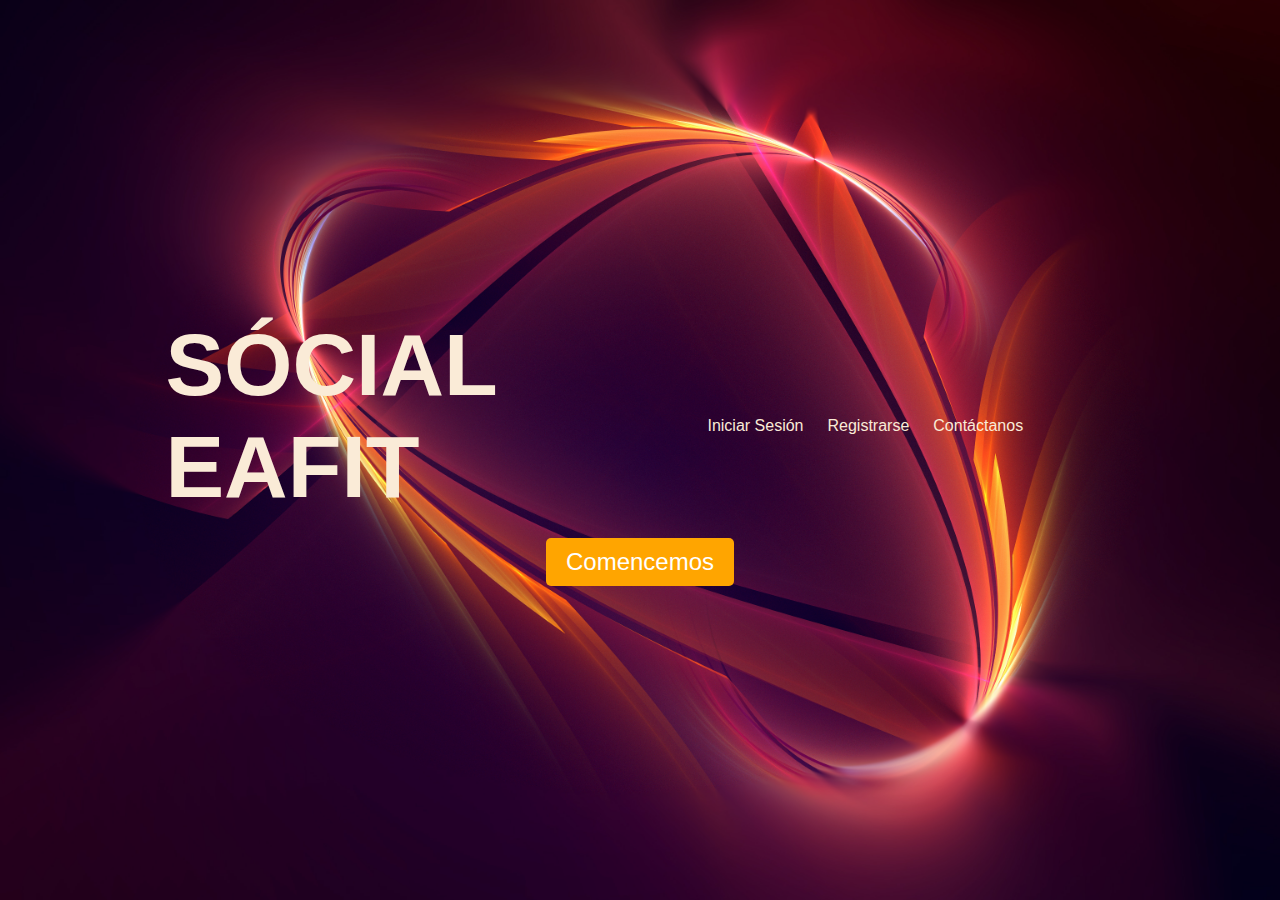
<file: index.html>
<!DOCTYPE html>
<html lang="en">
<head>
    <meta charset="UTF-8">
    <meta name="viewport" content="width=device-width, initial-scale=1.0">
    <title>Sócial EAFIT</title>
    <link rel="stylesheet" href="css/styles.css">
</head>
<body>
    <header>
        <div class="navbar">
            <div class="logo">
                <h1>SÓCIAL EAFIT</h1>
            </div>
            <ul class="links">
                <li><a href="login.html">Iniciar Sesión</a></li>
                <li><a href="register.html">Registrarse</a></li>
                <li><a href="#">Contáctanos</a></li>
            </ul>
        </div>
       <a href="login.html"><button class="button" >Comencemos</button></a> 
    </header>
</body>
</html>
</file>
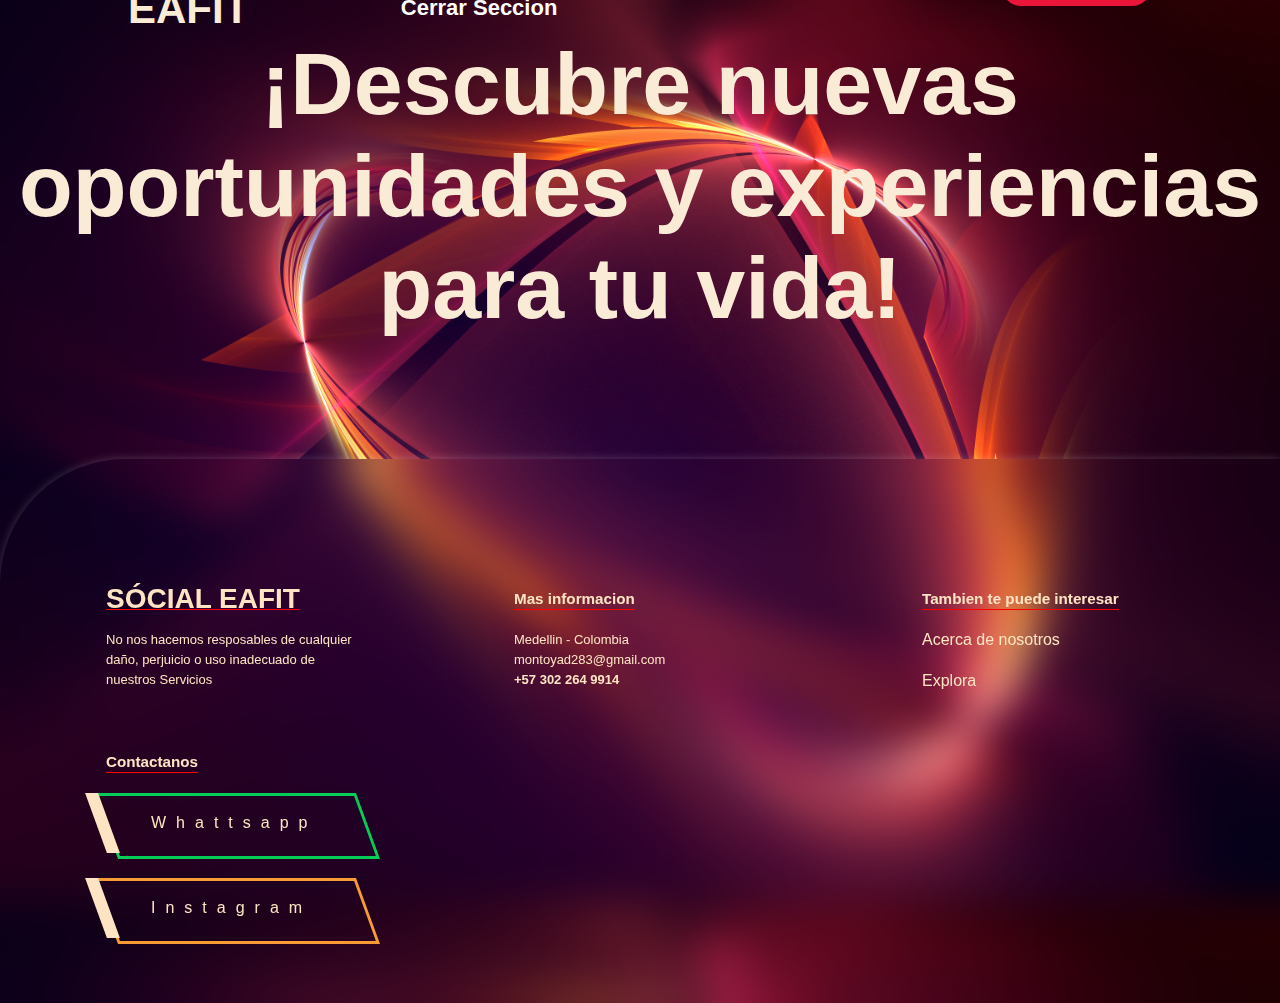
<file: dashboard.html>
<!DOCTYPE html>
<html lang="en">

<head>
    <meta charset="UTF-8">
    <meta name="viewport" content="width=device-width, initial-scale=1.0">
    <title>Inicio</title>
    <link rel="stylesheet" href="../css/styles.css">
</head>

<body>
    <div class="nav">
        <nav>
            <a class="titulo" href="dashboard.html">
                <h2>SÓCIAL EAFIT</h2>
            </a>
            <ul>
                <li><a href="#">Acerca de nosotros</a></li>
                <li><a href="#">Servicios</a></li>
                <li><a href="explora.html">Explora</a></li>
                <li><a href="index.html">Cerrar Seccion</a></li>
            </ul>
            <button type="button"  href="footer">Contactanos</button>
        </nav>
    </div>

    <h1 class="titulo-principal">¡Descubre nuevas oportunidades y experiencias para tu vida!</h1>

  
    <footer class="footer">
        <div class="row">
          <div class="col">
            <h3 class="titulo">SÓCIAL EAFIT</h3>
            <p>No nos hacemos resposables de cualquier daño, perjuicio o uso inadecuado de nuestros Servicios</p>
          </div>
          <div class="col">
              <h3>Mas informacion</h3>
            <p>Medellin - Colombia</p>
            <p class="email-id">montoyad283@gmail.com</p>
            <h4>+57 302 264 9914</h4>
          </div>
          <div class="col">
            <h3>Tambien te puede interesar</h3>
            <li class="link"><a routerLink="/tsg">Acerca de nosotros</a></li>
            <li class="link"><a href="explora.html">Explora</a></li>
           
          </div> 
          <div class="col">
              <h3>Contactanos</h3>
              <div class="redes">
                  
                  <a href="https://wa.me/573022649914?text=" class="wht btn-3" target="_blank">Whattsapp</a>
                  <a href="https://www.instagram.com/mdl_283/" class="wht btn-2" target="_blank">Instagram</a>
            </div>
            
          </div>
        </div>
    
      </footer>
</body>

</html>
</file>
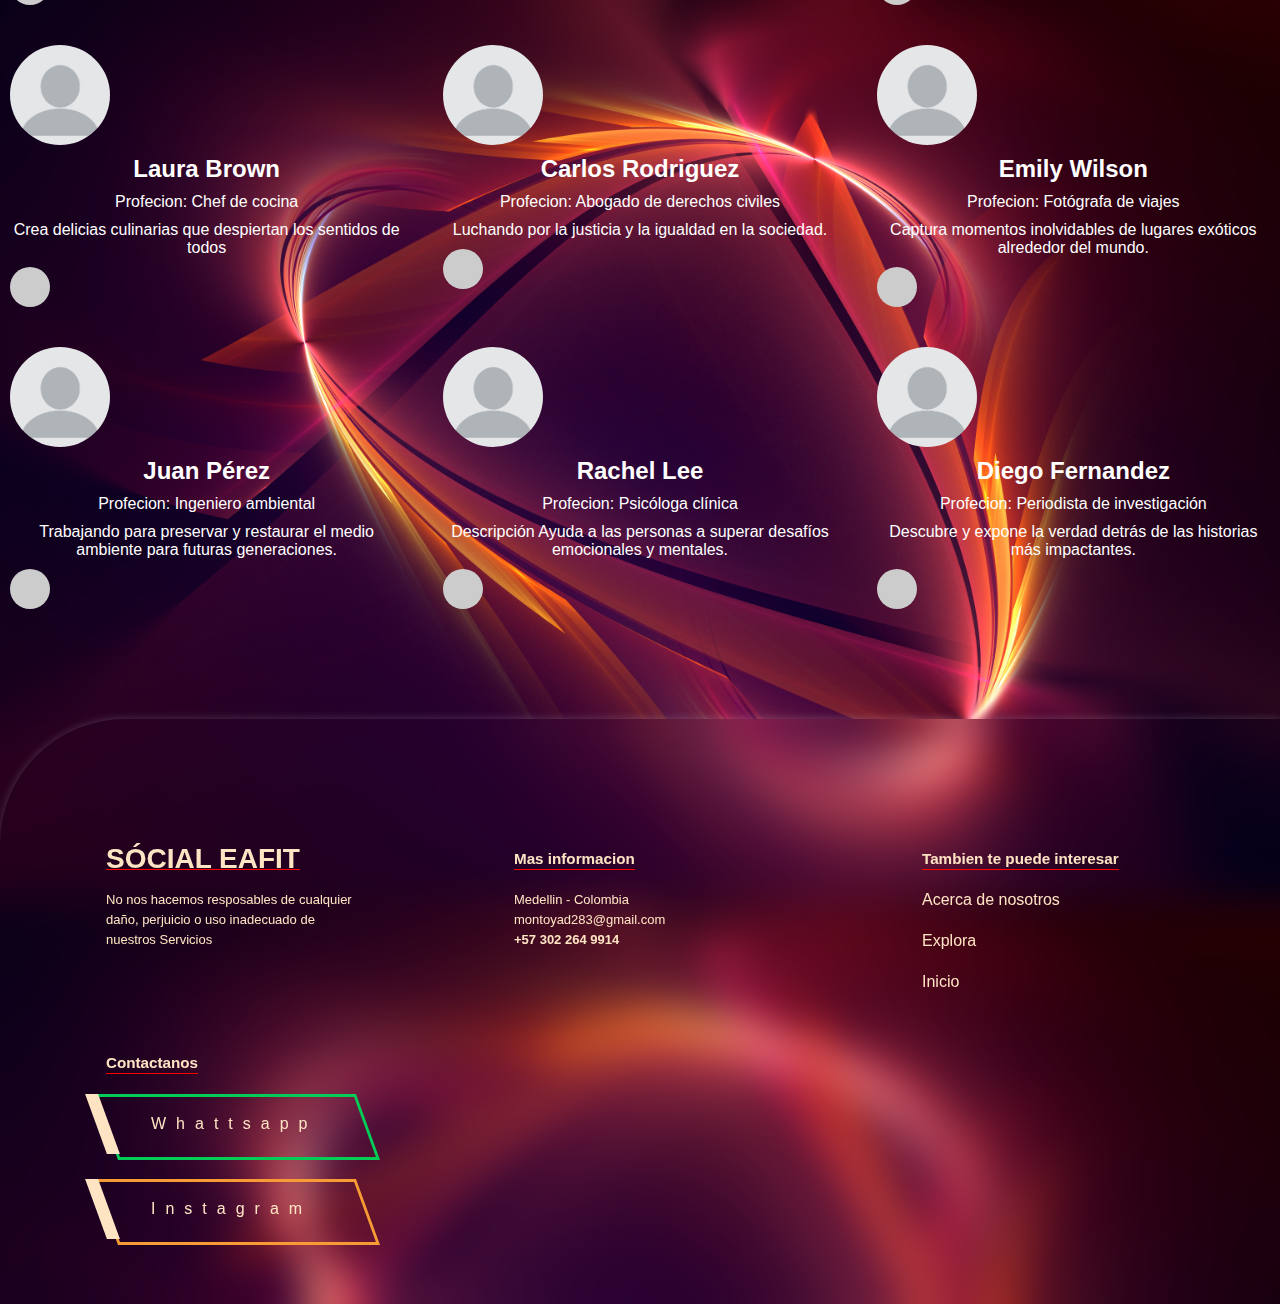
<file: explora.html>
<!DOCTYPE html>
<html lang="en">

<head>
    <meta charset="UTF-8">
    <meta name="viewport" content="width=device-width, initial-scale=1.0">
    <title>Inicio</title>
    <link rel="stylesheet" href="../css/styles.css">
</head>

<body>

    <div class="nav">
      <nav>
        <a class="titulo" href="dashboard.html">
                <h2>SÓCIAL EAFIT</h2>
            </a>
            <ul>
                <li><a href="#">Acerca de nosotros</a></li>
                <li><a href="#">Servicios</a></li>
                <li><a href="index.html">Cerrar Seccion</a></li>
            </ul>
            <button type="button">Contactanos</button>
          </nav>
        </div>
    



        <main>
          <div class="grid-containerr">
            <div class="profile">
              <img src="../assets/img/blank-profile-picture-973460_1280.jpg" alt="Foto de perfil 1">
              <h2>Alex Johnson</h2>
              <p>Profecion: Ingeniero de software</p>
              <p> Apasionado por la programación y desarrollo de software de vanguardia..</p>
              <div class="social-links">
                <a href="enlace_red_social_1" target="_blank"><i class="fab fa-red-social-1"></i></a>
              </div>
            </div>
            <div class="profile">
                <img src="../assets/img/blank-profile-picture-973460_1280.jpg" alt="Foto de perfil 1">
                <h2> Sarah Martinez</h2>
                <p>Profecion: Médica pediatra</p>
                <p>Comprometida con la salud y el bienestar de los niños.</p>
                <div class="social-links">
                  <a href="enlace_red_social_1" target="_blank"><i class="fab fa-red-social-1"></i></a>
                </div>
              </div>
              <div class="profile">
                <img src="../assets/img/blank-profile-picture-973460_1280.jpg" alt="Foto de perfil 1">
                <h2>Daniel Smith </h2>
                <p>Profecion:  Arquitecto</p>
                <p> Diseña edificios impresionantes que transforman paisajes urbanos.</p>
                <div class="social-links">
                  <a href="enlace_red_social_1" target="_blank"><i class="fab fa-red-social-1"></i></a>
                </div>
              </div>
              <div class="profile">
                <img src="../assets/img/blank-profile-picture-973460_1280.jpg" alt="Foto de perfil 1">
                <h2> Laura Brown</h2>
                <p>Profecion: Chef de cocina</p>
                <p> Crea delicias culinarias que despiertan los sentidos de todos</p>
                <div class="social-links">
                  <a href="enlace_red_social_1" target="_blank"><i class="fab fa-red-social-1"></i></a>
                </div>
              </div>
              <div class="profile">
                <img src="../assets/img/blank-profile-picture-973460_1280.jpg" alt="Foto de perfil 1">
                <h2> Carlos Rodriguez</h2>
                <p>Profecion:  Abogado de derechos civiles</p>
                <p> Luchando por la justicia y la igualdad en la sociedad.</p>
                <div class="social-links">
                  <a href="enlace_red_social_1" target="_blank"><i class="fab fa-red-social-1"></i></a>
                </div>
              </div>
              <div class="profile">
                <img src="../assets/img/blank-profile-picture-973460_1280.jpg" alt="Foto de perfil 1">
                <h2> Emily Wilson</h2>
                <p>Profecion: Fotógrafa de viajes</p>
                <p> Captura momentos inolvidables de lugares exóticos alrededor del mundo.</p>
                <div class="social-links">
                  <a href="enlace_red_social_1" target="_blank"><i class="fab fa-red-social-1"></i></a>
                </div>
              </div>
              <div class="profile">
                <img src="../assets/img/blank-profile-picture-973460_1280.jpg" alt="Foto de perfil 1">
                <h2> Juan Pérez</h2>
                <p>Profecion:  Ingeniero ambiental</p>
                <p>Trabajando para preservar y restaurar el medio ambiente para futuras generaciones.</p>
                <div class="social-links">
                  <a href="enlace_red_social_1" target="_blank"><i class="fab fa-red-social-1"></i></a>
                </div>
              </div>
              <div class="profile">
                <img src="../assets/img/blank-profile-picture-973460_1280.jpg" alt="Foto de perfil 1">
                <h2>Rachel Lee</h2>
                <p>Profecion: Psicóloga clínica</p>
                <p>Descripción Ayuda a las personas a superar desafíos emocionales y mentales.</p>
                <div class="social-links">
                  <a href="enlace_red_social_1" target="_blank"><i class="fab fa-red-social-1"></i></a>
                </div>
              </div>
              <div class="profile">
                <img src="../assets/img/blank-profile-picture-973460_1280.jpg" alt="Foto de perfil 1">
                <h2>Diego Fernandez</h2>
                <p>Profecion: Periodista de investigación</p>
                <p>Descubre y expone la verdad detrás de las historias más impactantes.</p>
                <div class="social-links">
                  <a href="enlace_red_social_1" target="_blank"><i class="fab fa-red-social-1"></i></a>
                </div>
                   
              
              

         </div>
        </main>
    <footer>
        <div class="row">
          <div class="col">
            <h3 class="titulo">SÓCIAL EAFIT</h3>
            <p>No nos hacemos resposables de cualquier daño, perjuicio o uso inadecuado de nuestros Servicios</p>
          </div>
          <div class="col">
              <h3>Mas informacion</h3>
            <p>Medellin - Colombia</p>
            <p class="email-id">montoyad283@gmail.com</p>
            <h4>+57 302 264 9914</h4>
          </div>
          <div class="col">
            <h3>Tambien te puede interesar</h3>
            <li class="link"><a routerLink="/tsg">Acerca de nosotros</a></li>
            <li class="link"><a href="explora.html">Explora</a></li>
            <li class="link"><a href="dashboard.html">Inicio</a></li>
           
          </div> 
          <div class="col">
              <h3>Contactanos</h3>
              <div class="redes">
                  
                  <a href="https://wa.me/573022649914?text=" class="wht btn-3" target="_blank">Whattsapp</a>
                  <a href="https://www.instagram.com/mdl_283/" class="wht btn-2" target="_blank">Instagram</a>
            </div>
            
          </div>
        </div>
    
      </footer>
</body>

</html>
</file>
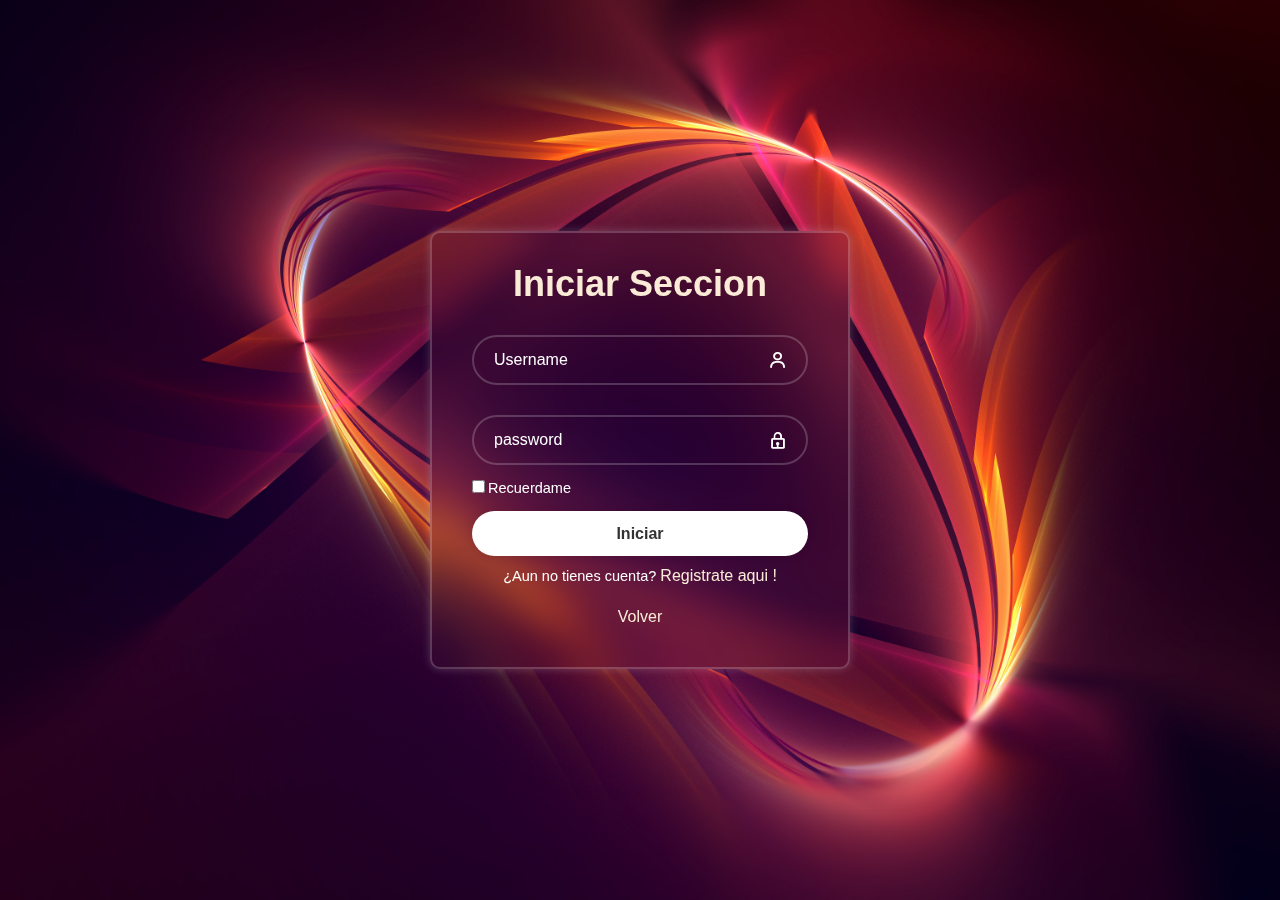
<file: login.html>
<!DOCTYPE html>
<html lang="en">
<head>
    <meta charset="UTF-8">
    <meta name="viewport" content="width=device-width, initial-scale=1.0">
    <title>Iinciar Seccion</title>
    <link href='https://unpkg.com/boxicons@2.1.4/css/boxicons.min.css' rel='stylesheet'>
    <link rel="stylesheet" href="../css/styles.css">
</head>
<body>
    <div class="login">
        <div class="wrapper">
            <form action="">
                <h1>Iniciar Seccion</h1>
                <div class="input-box">
                    <input type="text" placeholder="Username" required>
                    <i class='bx bx-user'></i>
                </div>
                <div class="input-box">
                    <input type="password" placeholder="password" required>
                    <i class='bx bx-lock'></i>
                </div>
    
                <div class="remember-forgot">
                    <label><input type="checkbox">Recuerdame</label>
                </div>
                <button class="btn" onclick="window.location.href='dashboard.html'">Iniciar</button>


                <div class="register-link">
                    <p>¿Aun no tienes cuenta? <a href="register.html">Registrate aqui !</a></p>
                    <p><a href="index.html">Volver</a></p>
                </div>
            </form>
        </div>
    </div>


</body>
</html>
</file>
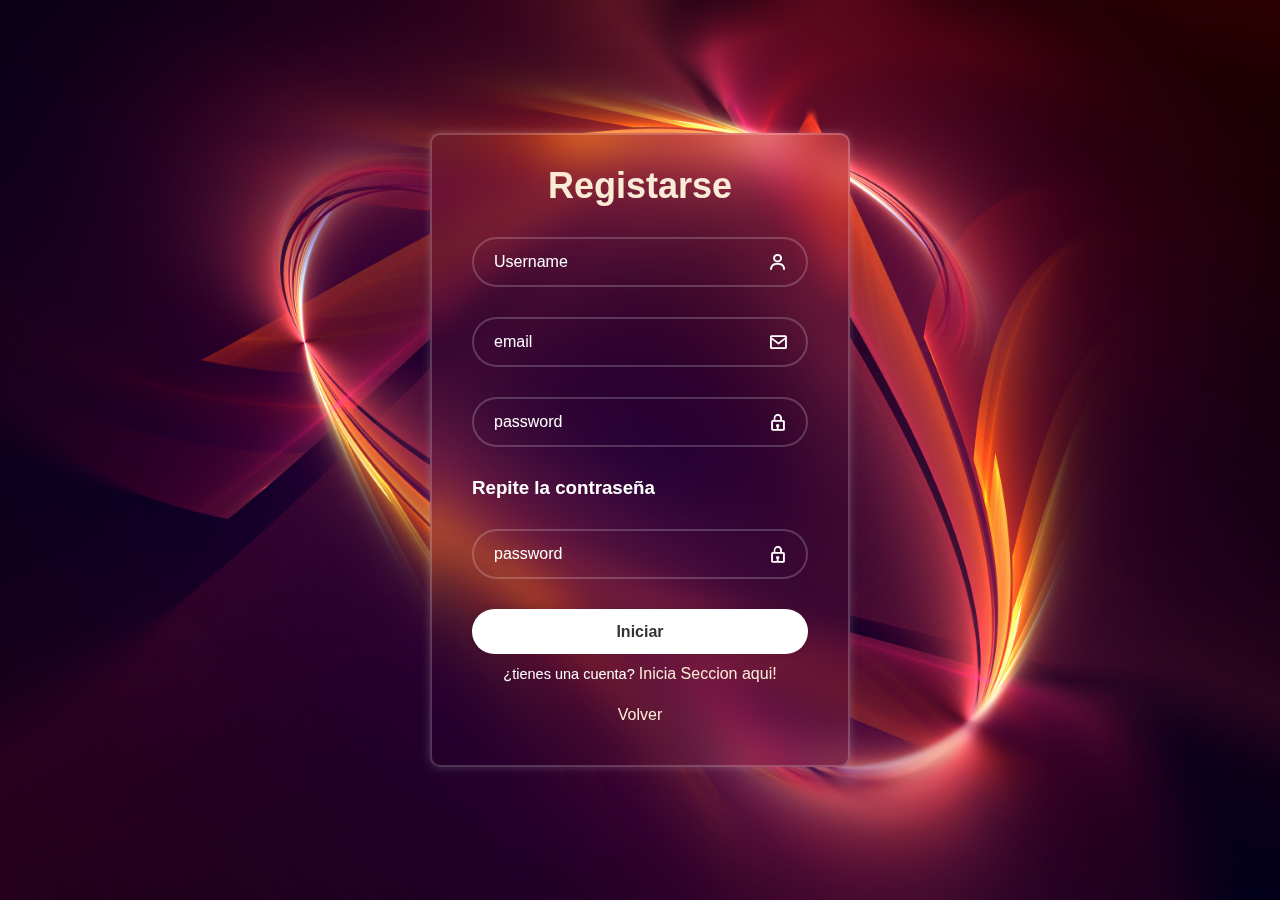
<file: register.html>
<!DOCTYPE html>
<html lang="en">
<head>
    <meta charset="UTF-8">
    <meta name="viewport" content="width=device-width, initial-scale=1.0">
    <title>Registarse</title>
    <link href='https://unpkg.com/boxicons@2.1.4/css/boxicons.min.css' rel='stylesheet'>
    <link rel="stylesheet" href="../css/styles.css">
</head>
<body>
    <div class="login">
        <div class="wrapper">
            <form action="">
                <h1>Registarse</h1>
                <div class="input-box">
                    <input type="text" placeholder="Username" required>
                    <i class='bx bx-user'></i>
                </div>

                <div class="input-box">
                    <input type="email" placeholder="email" required>
                    <i class='bx bx-envelope' ></i>
                </div>

                <div class="input-box">
                    <input type="password" placeholder="password" required>
                    <i class='bx bx-lock'></i>
                </div>

                <h3>Repite la contraseña</h3>

                <div class="input-box">
                    <input type="password" placeholder="password" required>
                    <i class='bx bx-lock'></i>
                </div>

                <button class="btn" onclick="window.location.href='dashboard.html'">Iniciar</button>
    
                <div class="register-link">
                    <p> ¿tienes una cuenta? <a href="login.html">Inicia Seccion aqui!</a></p>
                    <p><a href="index.html">Volver</a></p>
                </div>
            </form>
        </div>
    </div>


</body>
</html>
</file>
<file: css/styles.css>
* {
  margin: 0;
  padding: 0;
  box-sizing: border-box;
  font-family: 'Open Sans', sans-serif;
}

body {
  height: 100vh;
  background-color: black;
  background-image: url('../assets/img/firespin-4k-mq.jpg');
  background-size: cover;
  background-position: center;
  display: flex;
  flex-direction: column;
  justify-content: center;
  align-items: center;
}

li {
  list-style: none;
  padding-right: 1.5rem;
}

a {
  text-decoration: none;
  color: antiquewhite;
  font-size: 1rem;
}
a:hover {
  color: orange;
}

/* Header */
header {
  text-align: center;
  position: relative;
  padding: 0 2rem;
}

.navbar {
  width: 100%;
  max-width: 1200px;
  margin: 0 auto;
  display: flex;
  justify-content: center;
  flex-wrap: wrap;
  align-items: center;
}

.logo {
  flex: 1;
  text-align: left;
}

.links {
  flex: 1;
  display: flex;
  justify-content: center;
}

h1 {
  font-size: 5.5rem;
  color: antiquewhite;
  margin-bottom: 20px;
}

.button {
  background-color: orange;
  color: white;
  padding: 10px 20px;
  border: none;
  border-radius: 5px;
  cursor: pointer;
  font-size: 1.5rem;
  transition: background-color 0.3s;
}

.button:hover {
  background-color: darkorange;
}


/*Login*/

 .login {
  display: flex;
  justify-content: center;
  align-items: center;
  min-height: 100vh;
 }
 .wrapper {
  width: 420px;
  background: transparent; 
  border: 2px solid rgba(255, 255, 255, .2);
  backdrop-filter: blur(20px);
  box-shadow: 0 0 10px rgba(255, 255, 255, .2);
  color: #fff;
  border-radius: 10px;
  padding: 30px 40px;
 }
 .wrapper h1 {
  font-size: 36px;
  text-align: center;
 } 
 .wrapper .input-box {
  position: relative;
  width: 100%;
  height: 50px;
  background: transparent;
  margin: 30px 0;
 }
 .input-box input {
  width: 100%;
  height: 100%;
  background: transparent;
  border: none;
  outline: none;
  border: 2px solid rgba(255, 255, 255, .2);
  border-radius: 40px;
  font-size: 16px;
  color: #fff;
  padding: 20px 45px 20px 20px;
 }
 .input-box input::placeholder {
  color: #fff;
 }
 .input-box i {
    position: absolute;
    right: 20px;
    top: 50%;
    transform: translateY(-50%);
    font-size: 20px;
 }
 .wrapper .remember-forgot { 
  display: flex;
  justify-content: space-between;
  font-size: 14.5px;
  margin: -15px 0 15px;
 }
 .remember-forgot label input {
  accent-color: #fff;
  margin-right: 3px;
 }
 .remember-forgot a {
  color: #fff;
  text-decoration: none;
 }
 .remember-forgot a:hover {
  text-decoration: underline;
 }
 .wrapper .btn {
  width: 100%;
  height: 45px;
  background: #fff;
  border: none;
  outline: none;
  border-radius: 40px;
  box-shadow: 0 0 10px rgba(0, 0,0,.1);
  cursor: pointer;
  font-size: 16px;
  color: #333;
  font-weight: 600;
 }
 .wrapper .register-link {
  font-size: 14.5px;
  text-align: center;
  margin-top: 20px 0 15px ;
 }
 .wrapper .register-link p {
  padding: 0.7rem;
 }
 /*DASHBOARD*/

 /*navegacion*/

 .nav {
  height: 100vh;
  width: 100%;
  background-image: linear-gradient(rgba(0, 0, 0, 0.6), url(../assets/img/firespin-4k-mq.jpg));
  background-size: cover;
  background-position: center;
 }
 nav {
  display: flex;
  align-items: center;
  justify-content: space-between;
  padding-top: 40px;
  padding-left: 10%;
  padding-right: 10%;
 }
 .titulo {
  font-size: 28px;
 }
 nav ul li {
  list-style-type: none;
  display: inline-block;
  padding: 10px 20px;
 }
 nav ul li a {
  color: white;
  text-decoration: none;
  font-weight: bold;
  font-size: 22px;
 }
 nav button {
  border: none;
  background: #ea1538;
  padding: 12px 30px;
  border-radius: 30px;
  color: white;
  font-weight: bold;
  font-size: 15px;
  transition: .4s;
 }
 nav button:hover {
  transform: scale(1.3);
  cursor: pointer;
 }
 
.titulo-principal {
  text-align: center;
  margin-top: 0;
}

 /*footer dashboard*/

 /*Footer*/

footer {
  width: 100%;
  margin-top: 100px;
  bottom: 0;
  background: transparent;
  backdrop-filter: blur(20px);
  box-shadow: 0 0 10px rgba(255, 255, 255, .2);
  color: bisque;
  padding: 100px 0 30px;
  border-top-left-radius: 125px;
  font-size: 13px;
  line-height: 20px;
} 
.row {
  width: 85%;
  margin: auto;
  display: flex;
  flex-wrap: wrap;
  align-items: flex-start;
  justify-content: space-between;
  
}
.col {
  flex-basis: 25%;
  padding: 10px;
}
.redes {
  display: grid;
}
.col a {
  
  font-size: 16px;
  color: bisque;

}
.col a:hover {
  color: #0DB8DE;
}
.col h3 {
  width: fit-content;
  border-bottom: 1px solid red;
  margin: 20px 0;
}
.link {
  margin-bottom: 20px;
  font-family: 'Josefin Sans', sans-serif;
}
.col ul li {
  list-style: none;
  color: bisque;
}
.col ul li a {
  text-decoration: none;
  color: bisque;
}
.col img {
  width: 50px;
  height: 50px;
  margin: 10px;
}

/*botones*/

/*Whattsapp*/
.wht {
  position: relative;
  padding: 20px 45px;
  text-decoration: none;
  color: bisque;
  letter-spacing: 10px;
  margin-bottom: 25px ;
}
.btn-3 {
  transition: all 0.6s ease;
  z-index: 1;
}
.btn-3::after {
  content: "";
  position: absolute;
  width: 5%;
  height: 100%;
  left: -10px;
  top: 0;
  background-color: bisque;
  transform: skew(20deg, 0deg);
  transition: all 0.4s ease;
}
.btn-3::before {
  content: "";
  position: absolute;
  width: 100%;
  height: 100%;
  left: 0;
  top: 0;
  transform: skew(20deg, 0deg);
  border: 3px solid #03cc57; 
  transition: all 0.4s ease;
  z-index: -1;
}
.btn-3:hover::after {
  background-color: #ffffff31;
  transform: skew(20deg, 0deg) translateX(280px);
}
.btn-3:hover::before {
  background-color: #03cc57;
  border: 3px solid #029740;
  transform: skew(20deg, 0deg) scale(1.1); 
}

/*instagram*/
.btn-2 {
  transition: all 0.6s ease;
  z-index: 1;
}
.btn-2::after {
  content: "";
  position: absolute;
  width: 5%;
  height: 100%;
  left: -10px;
  top: 0;
  background-color: bisque;
  transform: skew(20deg, 0deg);
  transition: all 0.4s ease;
}
.btn-2::before {
  content: "";
  position: absolute;
  width: 100%;
  height: 100%;
  left: 0;
  top: 0;
  transform: skew(20deg, 0deg);
  border: 3px solid #f79b35; 
  transition: all 0.4s ease;
  z-index: -1;
}
.btn-2:hover::after {
  background-color: #ffffff31;
  transform: skew(20deg, 0deg) translateX(280px);
}
.btn-2:hover::before {
  background-color: #900ad3;
  border: 3px solid #f79b35;
  transform: skew(20deg, 0deg) scale(1.1); 
}
/*Fin botones*/
/*Fin footer*/

/* SECCION: EXPLORA*/
.grid-containerr {
  display: grid;
  grid-template-columns: repeat(3, 1fr);
  gap: 20px;
}

.profile {
  display: grid;
  grid-template-columns: 1fr;
  gap: 10px;
  text-align: center;
  color: white;
  padding: 10px;
  height: max-content;
}

.profile img {
  width: 100px;
  height: 100px;
  border-radius: 50%;
  
}

.social-links {
  display: grid;
  grid-template-columns: repeat(3, 1fr);
  gap: 10px;
}

.social-links a {
  display: flex;
  justify-content: center;
  align-items: center;
  background-color: #ccc;
  color: #fff;
  width: 40px;
  height: 40px;
  border-radius: 50%;
  text-decoration: none;
}

.social-links i {
  font-size: 20px;
}
</file>
